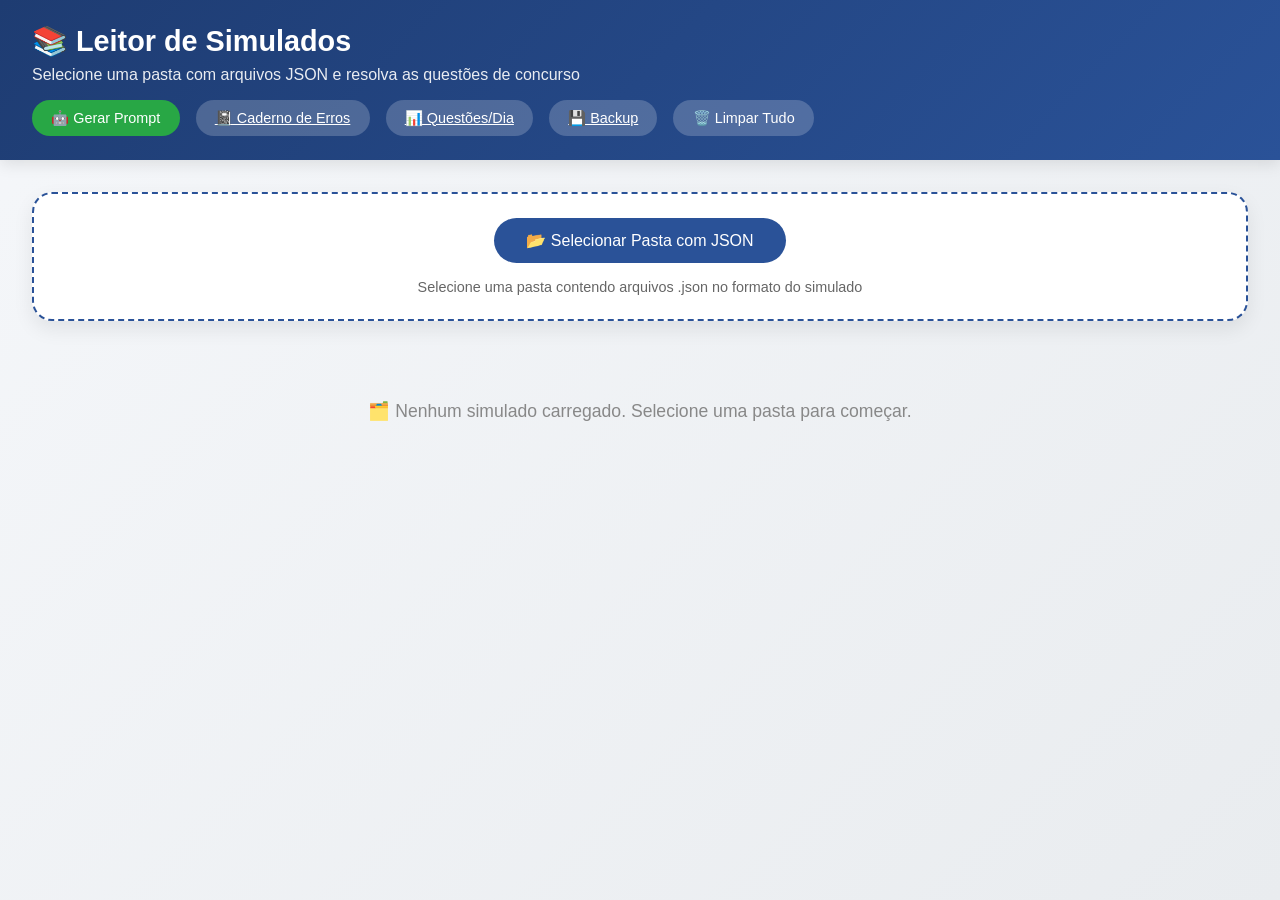
<file: index.html>
<!DOCTYPE html>
<html lang="pt-BR">

<head>
  <meta charset="UTF-8">
  <meta name="viewport" content="width=device-width, initial-scale=1.0">
  <title>Leitor de Simulados - Questões de Concurso</title>
  <link rel="stylesheet" href="css/style.css">
</head>

<body>
  <div class="header">
    <div class="header-content">
      <div>
        <h1>📚 Leitor de Simulados</h1>
        <p>Selecione uma pasta com arquivos JSON e resolva as questões de concurso</p>
      </div>
      <div class="header-actions">
        <button class="btn btn-primary" id="generatePromptBtn">
          🤖 Gerar Prompt
        </button>
        <a href="caderno-de-erros.html" class="btn btn-secondary" id="cadernoErrosBtn" title="Caderno de Erros">
          📓 Caderno de Erros
        </a>
        <a href="questoes-por-dia.html" class="btn btn-secondary" id="questoesPorDiaBtn"
          title="Questões Respondidas por Dia">
          📊 Questões/Dia
        </a>
        <a href="backup.html" class="btn btn-secondary" id="backupBtn" title="Backup e Restauração">
          💾 Backup
        </a>
        <button class="btn btn-secondary" id="clearAllBtn" title="Limpar todos os simulados">
          🗑️ Limpar Tudo
        </button>
      </div>
    </div>
  </div>

  <div class="upload-area">
    <label class="upload-label" for="input">
      📂 Selecionar Pasta com JSON
    </label>
    <input type="file" id="input" webkitdirectory multiple>
    <div class="upload-info">Selecione uma pasta contendo arquivos .json no formato do simulado</div>
  </div>

  <div class="stats-bar" id="statsBar" style="display: none;">
    <div class="stat-item">
      <span class="stat-label">📊 Simulados:</span>
      <span class="stat-value" id="statTotal">0</span>
    </div>
    <div class="stat-item">
      <span class="stat-label">💾 Armazenamento:</span>
      <span class="stat-value" id="statStorage">0 KB</span>
    </div>
    <div class="stat-item">
      <span class="stat-label">🔄 Última sincronização:</span>
      <span class="stat-value" id="statLastSync">-</span>
    </div>
  </div>

  <div id="container" class="cards-container">
    <div class="empty-state">
      🗂️ Nenhum simulado carregado. Selecione uma pasta para começar.
    </div>
  </div>

  <script src="js/database.js"></script>
  <script src="js/app.js"></script>
  <script src="js/main.js"></script>
</body>

</html>
</file>
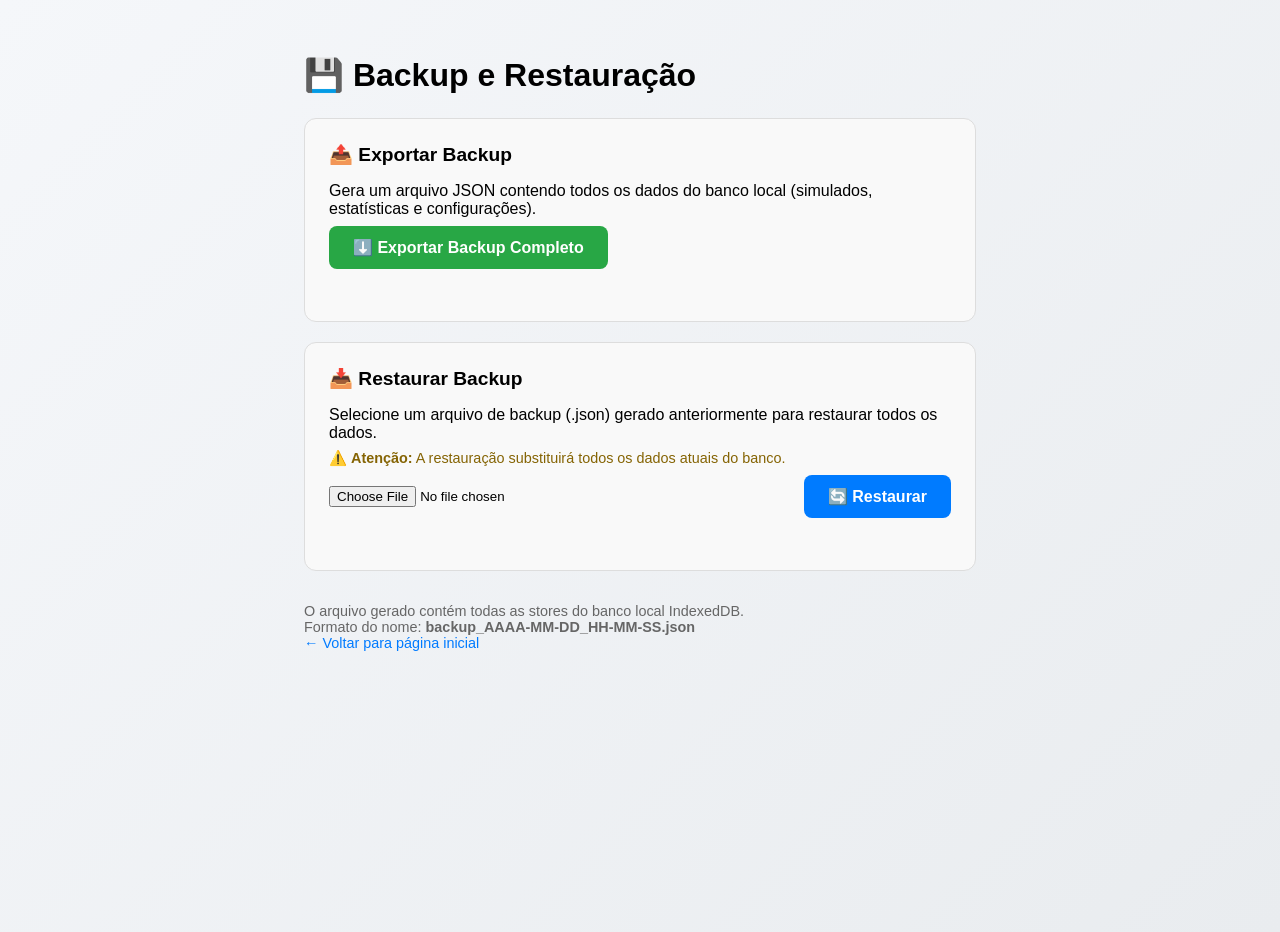
<file: backup.html>
<!DOCTYPE html>
<html lang="pt-BR">

<head>
  <meta charset="utf-8">
  <meta name="viewport" content="width=device-width, initial-scale=1">
  <title>Backup / Restauração</title>
  <link rel="stylesheet" href="css/style.css">
  <style>
    .backup-page {
      max-width: 720px;
      margin: 32px auto;
      padding: 24px;
    }

    .backup-page h1 {
      margin-bottom: 24px;
    }

    .backup-card {
      background: var(--card-bg, #f9f9f9);
      border: 1px solid var(--border-color, #ddd);
      border-radius: 12px;
      padding: 24px;
      margin-bottom: 20px;
    }

    .backup-card h2 {
      margin-top: 0;
      margin-bottom: 16px;
      font-size: 1.2em;
    }

    .backup-card p {
      margin: 8px 0;
    }

    .btn-backup {
      display: inline-block;
      padding: 12px 24px;
      font-size: 1em;
      font-weight: 600;
      border: none;
      border-radius: 8px;
      cursor: pointer;
      transition: background 0.2s;
    }

    .btn-export {
      background: #28a745;
      color: #fff;
    }

    .btn-export:hover {
      background: #218838;
    }

    .btn-import {
      background: #007bff;
      color: #fff;
    }

    .btn-import:hover {
      background: #0069d9;
    }

    .info-msg {
      margin-top: 12px;
      padding: 8px 12px;
      border-radius: 6px;
      font-size: 0.95em;
    }

    .info-msg.success {
      background: #d4edda;
      color: #155724;
    }

    .info-msg.error {
      background: #f8d7da;
      color: #721c24;
    }

    .info-msg.pending {
      background: #fff3cd;
      color: #856404;
    }

    .file-input-wrapper {
      display: flex;
      align-items: center;
      gap: 12px;
      flex-wrap: wrap;
    }

    .file-input-wrapper input[type="file"] {
      flex: 1;
      min-width: 200px;
    }

    .backup-footer {
      margin-top: 32px;
      font-size: 0.9em;
      color: #666;
    }

    .backup-footer a {
      color: #007bff;
      text-decoration: none;
    }

    .backup-footer a:hover {
      text-decoration: underline;
    }

    #restoreConfirm {
      display: none;
      margin-top: 12px;
      background: #fff3cd;
      border: 1px solid #ffeeba;
      border-radius: 8px;
      padding: 16px;
    }

    #restoreConfirm p {
      margin: 0 0 12px 0;
      font-weight: 500;
    }

    #restoreConfirm .btn-group {
      display: flex;
      gap: 8px;
    }

    #restoreConfirm .btn-confirm {
      background: #dc3545;
      color: #fff;
      border: none;
      padding: 8px 20px;
      border-radius: 6px;
      cursor: pointer;
      font-weight: 600;
    }

    #restoreConfirm .btn-cancel {
      background: #6c757d;
      color: #fff;
      border: none;
      padding: 8px 20px;
      border-radius: 6px;
      cursor: pointer;
      font-weight: 600;
    }
  </style>
</head>

<body>
  <div class="backup-page">
    <h1>💾 Backup e Restauração</h1>

    <div class="backup-card">
      <h2>📤 Exportar Backup</h2>
      <p>Gera um arquivo JSON contendo todos os dados do banco local (simulados, estatísticas e configurações).</p>
      <button class="btn-backup btn-export" id="exportBtn">⬇️ Exportar Backup Completo</button>
      <div id="exportInfo" class="info-msg"></div>
    </div>

    <div class="backup-card">
      <h2>📥 Restaurar Backup</h2>
      <p>Selecione um arquivo de backup (.json) gerado anteriormente para restaurar todos os dados.</p>
      <p style="color:#856404;font-size:0.9em;">
        ⚠️ <strong>Atenção:</strong> A restauração substituirá todos os dados atuais do banco.
      </p>
      <div class="file-input-wrapper">
        <input type="file" id="importFile" accept=".json,application/json">
        <button class="btn-backup btn-import" id="restoreBtn" disabled>🔄 Restaurar</button>
      </div>

      <div id="restoreConfirm">
        <p>⚠️ Tem certeza que deseja restaurar este backup? Todos os dados atuais serão <strong>substituídos</strong>.
        </p>
        <div class="btn-group">
          <button class="btn-confirm" id="confirmRestoreBtn">Sim, restaurar</button>
          <button class="btn-cancel" id="cancelRestoreBtn">Cancelar</button>
        </div>
      </div>

      <div id="importInfo" class="info-msg"></div>
    </div>

    <div class="backup-footer">
      <p>O arquivo gerado contém todas as stores do banco local IndexedDB.</p>
      <p>Formato do nome: <strong>backup_AAAA-MM-DD_HH-MM-SS.json</strong></p>
      <p><a href="index.html">← Voltar para página inicial</a></p>
    </div>
  </div>

  <script src="js/database.js"></script>
  <script src="js/backup.js"></script>
</body>

</html>
</file>
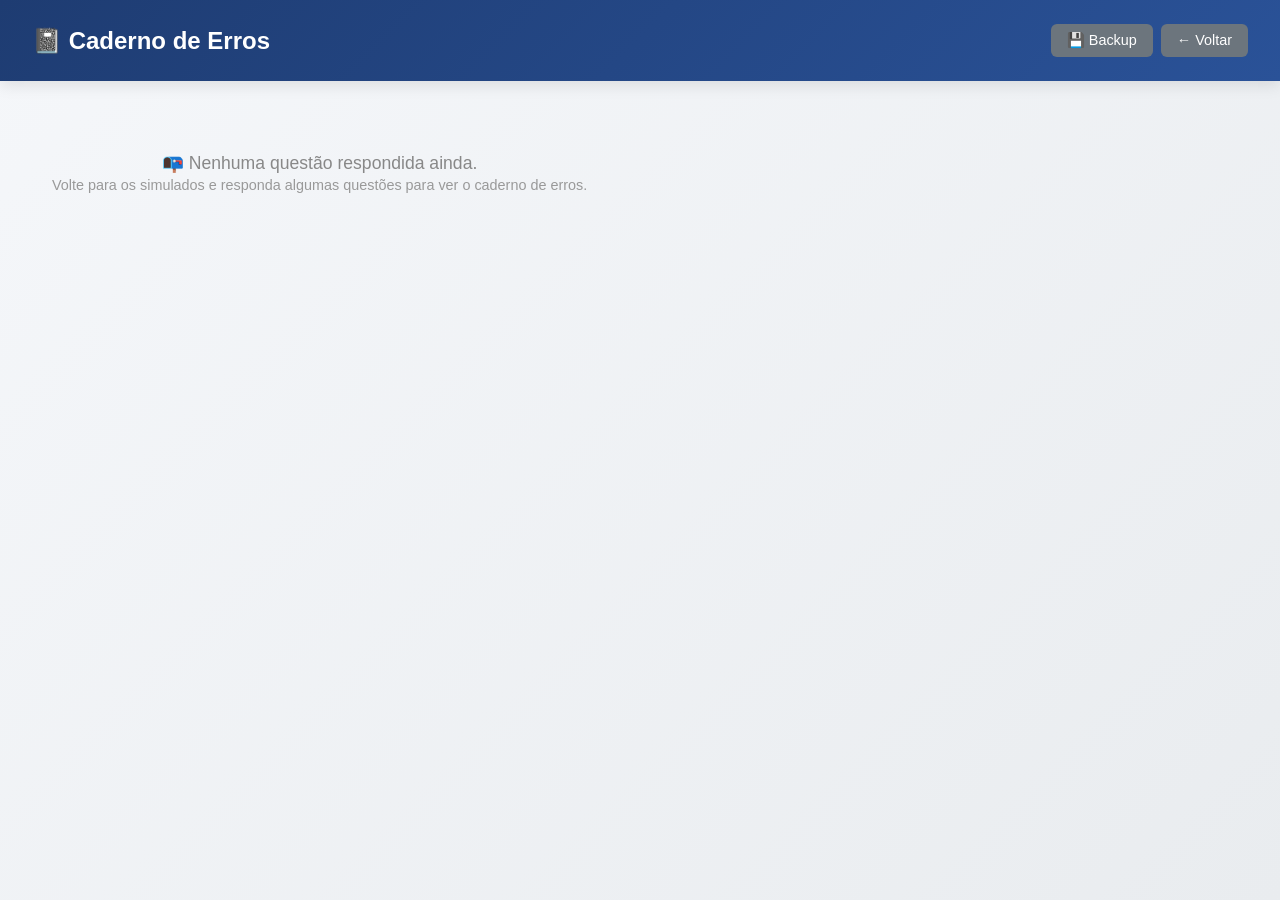
<file: caderno-de-erros.html>
<!DOCTYPE html>
<html lang="pt-BR">

<head>
    <meta charset="UTF-8">
    <meta name="viewport" content="width=device-width, initial-scale=1.0">
    <title>📓 Caderno de Erros</title>
    <link rel="stylesheet" href="css/style.css">
    <style>
        /* Caderno de Erros specific styles */
        .ce-header {
            display: flex;
            align-items: center;
            justify-content: space-between;
            flex-wrap: wrap;
            gap: 10px;
        }

        .ce-header h1 {
            margin: 0;
            font-size: 1.5rem;
        }

        .back-link {
            display: inline-block;
            padding: 8px 16px;
            background: #6c757d;
            color: white;
            text-decoration: none;
            border-radius: 6px;
            font-size: 0.9rem;
            transition: background 0.2s;
        }

        .back-link:hover {
            background: #5a6268;
        }

        .ce-simulados-list {
            display: flex;
            flex-direction: column;
            gap: 12px;
            margin-top: 20px;
        }

        .ce-simulado-card {
            background: white;
            border-radius: 8px;
            padding: 16px 20px;
            box-shadow: 0 1px 3px rgba(0, 0, 0, 0.12);
            cursor: pointer;
            transition: transform 0.15s, box-shadow 0.15s;
            border-left: 4px solid #0d6efd;
        }

        .ce-simulado-card:hover {
            transform: translateY(-2px);
            box-shadow: 0 4px 12px rgba(0, 0, 0, 0.15);
        }

        .ce-simulado-card h3 {
            margin: 0 0 6px 0;
            font-size: 1.1rem;
            color: #1a1a2e;
        }

        .ce-simulado-card .ce-simulado-meta {
            display: flex;
            gap: 16px;
            flex-wrap: wrap;
            font-size: 0.85rem;
            color: #666;
        }

        .ce-simulado-card .ce-simulado-meta span {
            display: flex;
            align-items: center;
            gap: 4px;
        }

        /* Questões list inside a simulado */
        .ce-questoes-container {
            display: none;
            margin-top: 16px;
            border-top: 1px solid #e0e0e0;
            padding-top: 12px;
        }

        .ce-questoes-container.open {
            display: block;
        }

        .ce-questao-item {
            display: flex;
            align-items: center;
            padding: 12px 14px;
            margin-bottom: 8px;
            border-radius: 6px;
            cursor: pointer;
            transition: background 0.15s;
            gap: 12px;
            border: 1px solid #e0e0e0;
        }

        .ce-questao-item:hover {
            background: #f0f4ff;
        }

        .ce-questao-item .ce-questao-num {
            font-weight: 700;
            color: #0d6efd;
            min-width: 36px;
            font-size: 0.95rem;
        }

        .ce-questao-item .ce-questao-texto {
            flex: 1;
            font-size: 0.9rem;
            color: #333;
            overflow: hidden;
            text-overflow: ellipsis;
            white-space: nowrap;
            max-width: 500px;
        }

        .ce-questao-item .ce-questao-stats {
            display: flex;
            gap: 10px;
            font-size: 0.8rem;
            white-space: nowrap;
        }

        .ce-questao-item .ce-questao-stats .stat-badge {
            padding: 3px 8px;
            border-radius: 10px;
            font-weight: 600;
        }

        .ce-questao-item .ce-questao-stats .stat-badge.respondida {
            background: #e3f2fd;
            color: #1565c0;
        }

        .ce-questao-item .ce-questao-stats .stat-badge.acertos {
            background: #e8f5e9;
            color: #2e7d32;
        }

        .ce-questao-item .ce-questao-stats .stat-badge.erros {
            background: #fbe9e7;
            color: #c62828;
        }

        /* Color coding for acertos <= erros (red) or acertos > erros (green) */
        .ce-questao-item.bg-red {
            background: #ffeaea;
            border-color: #f5c6cb;
        }

        .ce-questao-item.bg-red:hover {
            background: #ffd5d5;
        }

        .ce-questao-item.bg-green {
            background: #eaffea;
            border-color: #c3e6cb;
        }

        .ce-questao-item.bg-green:hover {
            background: #d5ffd5;
        }

        .ce-empty {
            text-align: center;
            color: #888;
            padding: 40px 20px;
            font-size: 1.1rem;
        }

        /* Loading */
        .ce-loading {
            text-align: center;
            padding: 40px;
            color: #666;
            font-size: 1.1rem;
        }

        /* Scroll to top button */
        .scroll-top-btn {
            position: fixed;
            bottom: 24px;
            right: 24px;
            background: #0d6efd;
            color: white;
            border: none;
            border-radius: 50%;
            width: 48px;
            height: 48px;
            font-size: 1.3rem;
            cursor: pointer;
            box-shadow: 0 2px 8px rgba(0, 0, 0, 0.2);
            display: none;
            align-items: center;
            justify-content: center;
            z-index: 100;
        }

        .scroll-top-btn:hover {
            background: #0b5ed7;
        }

        .scroll-top-btn.show {
            display: flex;
        }
    </style>
</head>

<body>
    <div class="header">
        <div class="header-content ce-header">
            <h1>📓 Caderno de Erros</h1>
            <div style="display:flex;gap:8px">
                <a href="backup.html" class="back-link">💾 Backup</a>
                <a href="index.html" class="back-link">← Voltar</a>
            </div>
        </div>
    </div>

    <div id="ceContent" class="cards-container">
        <div class="ce-loading">Carregando caderno de erros...</div>
    </div>

    <button class="scroll-top-btn" id="scrollTopBtn" title="Voltar ao topo">↑</button>

    <script src="js/database.js"></script>
    <script src="js/caderno-erros.js"></script>
</body>

</html>
</file>
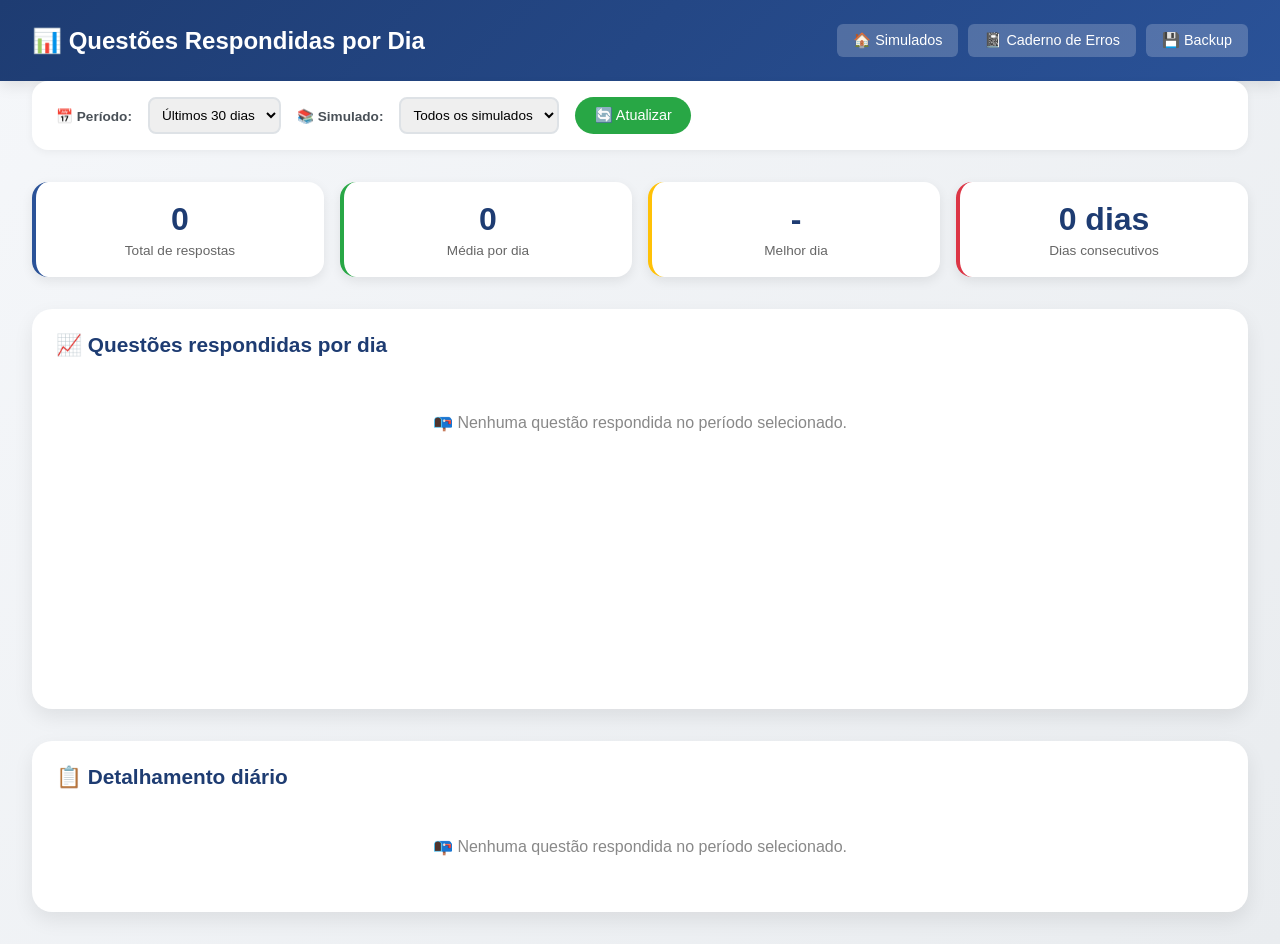
<file: questoes-por-dia.html>
<!DOCTYPE html>
<html lang="pt-BR">

<head>
    <meta charset="UTF-8">
    <meta name="viewport" content="width=device-width, initial-scale=1.0">
    <title>📊 Questões Respondidas por Dia</title>
    <link rel="stylesheet" href="css/style.css">
    <style>
        /* Specific styles for the questions-per-day page */
        .qpd-header {
            display: flex;
            align-items: center;
            justify-content: space-between;
            flex-wrap: wrap;
            gap: 10px;
        }

        .qpd-header h1 {
            margin: 0;
            font-size: 1.5rem;
        }

        .qpd-nav {
            display: flex;
            gap: 10px;
        }

        .qpd-nav a {
            display: inline-block;
            padding: 8px 16px;
            background: rgba(255, 255, 255, 0.2);
            color: white;
            text-decoration: none;
            border-radius: 6px;
            font-size: 0.9rem;
            transition: background 0.2s;
        }

        .qpd-nav a:hover {
            background: rgba(255, 255, 255, 0.3);
        }

        /* Chart container */
        .qpd-chart-container {
            background: white;
            border-radius: 20px;
            padding: 1.5rem;
            margin: 2rem;
            box-shadow: 0 8px 20px rgba(0, 0, 0, 0.08);
            min-height: 400px;
            position: relative;
        }

        .qpd-chart-container h2 {
            color: #1e3c72;
            margin-bottom: 1.5rem;
            font-size: 1.3rem;
        }

        /* Chart area */
        .qpd-chart {
            display: flex;
            align-items: flex-end;
            gap: 4px;
            min-height: 300px;
            padding-top: 20px;
            padding-bottom: 40px;
            overflow-x: auto;
            position: relative;
            border-bottom: 2px solid #e9ecef;
        }

        /* Individual bar */
        .qpd-bar-wrapper {
            display: flex;
            flex-direction: column;
            align-items: center;
            flex: 1;
            min-width: 30px;
            position: relative;
        }

        .qpd-bar {
            width: 100%;
            max-width: 50px;
            border-radius: 6px 6px 0 0;
            transition: all 0.3s ease;
            cursor: pointer;
            position: relative;
            min-height: 2px;
            background: linear-gradient(180deg, #2a5298 0%, #1e3c72 100%);
        }

        .qpd-bar:hover {
            opacity: 0.8;
            transform: scaleY(1.02);
            transform-origin: bottom;
        }

        .qpd-bar-label {
            font-size: 0.65rem;
            color: #666;
            margin-top: 6px;
            text-align: center;
            white-space: nowrap;
            transform: rotate(-45deg);
            transform-origin: top left;
            position: absolute;
            top: 100%;
            left: 50%;
        }

        .qpd-bar-value {
            font-size: 0.75rem;
            font-weight: 700;
            color: #1e3c72;
            margin-bottom: 4px;
            text-align: center;
        }

        /* Tooltip on hover */
        .qpd-bar-tooltip {
            display: none;
            position: absolute;
            bottom: 100%;
            left: 50%;
            transform: translateX(-50%);
            background: #1e3c72;
            color: white;
            padding: 6px 12px;
            border-radius: 8px;
            font-size: 0.8rem;
            font-weight: 600;
            white-space: nowrap;
            z-index: 10;
            box-shadow: 0 4px 8px rgba(0, 0, 0, 0.2);
            pointer-events: none;
        }

        .qpd-bar-wrapper:hover .qpd-bar-tooltip {
            display: block;
        }

        /* Stats summary cards */
        .qpd-stats-grid {
            display: grid;
            grid-template-columns: repeat(auto-fit, minmax(180px, 1fr));
            gap: 1rem;
            margin: 2rem;
        }

        .qpd-stat-card {
            background: white;
            border-radius: 16px;
            padding: 1.2rem;
            text-align: center;
            box-shadow: 0 4px 12px rgba(0, 0, 0, 0.08);
            border-left: 4px solid #2a5298;
        }

        .qpd-stat-card .qpd-stat-value {
            font-size: 2rem;
            font-weight: 700;
            color: #1e3c72;
        }

        .qpd-stat-card .qpd-stat-label {
            font-size: 0.85rem;
            color: #666;
            margin-top: 0.3rem;
        }

        .qpd-stat-card.qpd-stat-total {
            border-left-color: #2a5298;
        }

        .qpd-stat-card.qpd-stat-avg {
            border-left-color: #28a745;
        }

        .qpd-stat-card.qpd-stat-best {
            border-left-color: #ffc107;
        }

        .qpd-stat-card.qpd-stat-streak {
            border-left-color: #dc3545;
        }

        /* Summary table */
        .qpd-table-container {
            background: white;
            border-radius: 20px;
            padding: 1.5rem;
            margin: 2rem;
            box-shadow: 0 8px 20px rgba(0, 0, 0, 0.08);
        }

        .qpd-table-container h2 {
            color: #1e3c72;
            margin-bottom: 1rem;
            font-size: 1.3rem;
        }

        .qpd-table {
            width: 100%;
            border-collapse: collapse;
        }

        .qpd-table th {
            background: #f1f3f5;
            padding: 0.75rem 1rem;
            text-align: left;
            font-size: 0.85rem;
            font-weight: 600;
            color: #495057;
            border-bottom: 2px solid #dee2e6;
        }

        .qpd-table td {
            padding: 0.65rem 1rem;
            border-bottom: 1px solid #e9ecef;
            font-size: 0.9rem;
            color: #212529;
        }

        .qpd-table tr:hover td {
            background: #f8f9ff;
        }

        .qpd-table .qpd-total-questions {
            font-weight: 700;
        }

        /* Filters */
        .qpd-filters {
            display: flex;
            gap: 1rem;
            flex-wrap: wrap;
            align-items: center;
            background: white;
            margin: 0 2rem;
            padding: 1rem 1.5rem;
            border-radius: 16px;
            box-shadow: 0 2px 8px rgba(0, 0, 0, 0.05);
        }

        .qpd-filters label {
            font-size: 0.85rem;
            color: #495057;
            font-weight: 600;
        }

        .qpd-filters select,
        .qpd-filters input {
            padding: 0.5rem;
            border: 2px solid #dee2e6;
            border-radius: 8px;
            font-size: 0.85rem;
        }

        .qpd-filters select:focus,
        .qpd-filters input:focus {
            outline: none;
            border-color: #2a5298;
        }

        .qpd-loading {
            text-align: center;
            padding: 3rem;
            color: #888;
            font-size: 1.1rem;
        }

        .qpd-empty {
            text-align: center;
            padding: 3rem;
            color: #888;
            font-size: 1.1rem;
        }

        @media (max-width: 640px) {

            .qpd-chart-container,
            .qpd-table-container,
            .qpd-filters,
            .qpd-stats-grid {
                margin-left: 1rem;
                margin-right: 1rem;
            }

            .qpd-bar-label {
                font-size: 0.55rem;
            }

            .qpd-bar-wrapper {
                min-width: 20px;
            }

            .qpd-table {
                font-size: 0.8rem;
            }

            .qpd-table th,
            .qpd-table td {
                padding: 0.5rem;
            }
        }

        .qpd-no-data {
            text-align: center;
            padding: 2rem;
            color: #888;
        }
    </style>
</head>

<body>
    <div class="header">
        <div class="header-content qpd-header">
            <h1>📊 Questões Respondidas por Dia</h1>
            <div class="qpd-nav">
                <a href="index.html">🏠 Simulados</a>
                <a href="caderno-de-erros.html">📓 Caderno de Erros</a>
                <a href="backup.html">💾 Backup</a>
            </div>
        </div>
    </div>

    <!-- Filters -->
    <div class="qpd-filters" id="qpdFilters">
        <label for="qpdPeriodFilter">📅 Período:</label>
        <select id="qpdPeriodFilter">
            <option value="7">Últimos 7 dias</option>
            <option value="14">Últimos 14 dias</option>
            <option value="30" selected>Últimos 30 dias</option>
            <option value="60">Últimos 60 dias</option>
            <option value="90">Últimos 90 dias</option>
            <option value="all">Todo período</option>
        </select>

        <label for="qpdSimuladoFilter">📚 Simulado:</label>
        <select id="qpdSimuladoFilter">
            <option value="all">Todos os simulados</option>
        </select>

        <button class="btn btn-primary" id="qpdRefreshBtn">🔄 Atualizar</button>
    </div>

    <!-- Stats Summary Cards -->
    <div class="qpd-stats-grid" id="qpdStatsGrid">
        <div class="qpd-stat-card qpd-stat-total">
            <div class="qpd-stat-value" id="qpdTotalAnswered">-</div>
            <div class="qpd-stat-label">Total de respostas</div>
        </div>
        <div class="qpd-stat-card qpd-stat-avg">
            <div class="qpd-stat-value" id="qpdAvgPerDay">-</div>
            <div class="qpd-stat-label">Média por dia</div>
        </div>
        <div class="qpd-stat-card qpd-stat-best">
            <div class="qpd-stat-value" id="qpdBestDay">-</div>
            <div class="qpd-stat-label">Melhor dia</div>
        </div>
        <div class="qpd-stat-card qpd-stat-streak">
            <div class="qpd-stat-value" id="qpdStreak">-</div>
            <div class="qpd-stat-label">Dias consecutivos</div>
        </div>
    </div>

    <!-- Chart -->
    <div class="qpd-chart-container">
        <h2>📈 Questões respondidas por dia</h2>
        <div class="qpd-loading" id="qpdLoading">⏳ Carregando dados...</div>
        <div class="qpd-chart" id="qpdChart" style="display: none;"></div>
        <div class="qpd-no-data" id="qpdNoData" style="display: none;">
            📭 Nenhuma questão respondida no período selecionado.
        </div>
    </div>

    <!-- Detailed table -->
    <div class="qpd-table-container">
        <h2>📋 Detalhamento diário</h2>
        <div class="qpd-loading" id="qpdTableLoading">⏳ Carregando dados...</div>
        <div id="qpdTableWrapper" style="display: none;">
            <table class="qpd-table">
                <thead>
                    <tr>
                        <th>Data</th>
                        <th>Dia da semana</th>
                        <th>Questões respondidas</th>
                        <th>Acertos</th>
                        <th>Erros</th>
                        <th>% Acertos</th>
                    </tr>
                </thead>
                <tbody id="qpdTableBody"></tbody>
            </table>
        </div>
        <div class="qpd-no-data" id="qpdTableNoData" style="display: none;">
            📭 Nenhuma questão respondida no período selecionado.
        </div>
    </div>

    <script src="js/database.js"></script>
    <script src="js/questoes-por-dia.js"></script>
</body>

</html>
</file>
<file: css/style.css>
* {
  margin: 0;
  padding: 0;
  box-sizing: border-box;
}

body {
  font-family: 'Segoe UI', Tahoma, Geneva, Verdana, sans-serif;
  background: linear-gradient(135deg, #f5f7fa 0%, #e9ecef 100%);
  min-height: 100vh;
}

/* Header */
.header {
  background: linear-gradient(135deg, #1e3c72 0%, #2a5298 100%);
  color: white;
  padding: 1.5rem 2rem;
  box-shadow: 0 4px 15px rgba(0, 0, 0, 0.1);
}

.header-content {
  display: flex;
  justify-content: space-between;
  align-items: center;
  flex-wrap: wrap;
  gap: 1rem;
}

.header h1 {
  font-size: 1.8rem;
  font-weight: 600;
}

.header p {
  opacity: 0.9;
  margin-top: 0.5rem;
}

.header-actions {
  display: flex;
  gap: 1rem;
}

/* Botões */
.btn {
  padding: 0.6rem 1.2rem;
  border-radius: 50px;
  cursor: pointer;
  font-weight: 500;
  transition: all 0.2s;
  border: none;
  font-size: 0.9rem;
}

.btn-primary {
  background: #28a745;
  color: white;
}

.btn-primary:hover {
  background: #218838;
  transform: scale(1.02);
}

.btn-secondary {
  background: rgba(255, 255, 255, 0.2);
  color: white;
}

.btn-secondary:hover {
  background: rgba(255, 255, 255, 0.3);
  transform: scale(1.02);
}

.btn-danger {
  background: #dc3545;
  color: white;
}

.btn-danger:hover {
  background: #c82333;
}

/* Upload Area */
.upload-area {
  background: white;
  margin: 2rem;
  padding: 1.5rem;
  border-radius: 20px;
  box-shadow: 0 8px 20px rgba(0, 0, 0, 0.08);
  text-align: center;
  border: 2px dashed #2a5298;
  transition: all 0.3s ease;
}

.upload-area:hover {
  border-color: #1e3c72;
  background: #f8f9ff;
}

.upload-label {
  display: inline-flex;
  align-items: center;
  gap: 0.8rem;
  background: #2a5298;
  color: white;
  padding: 0.8rem 2rem;
  border-radius: 50px;
  cursor: pointer;
  font-weight: 500;
  transition: all 0.3s;
  font-size: 1rem;
}

.upload-label:hover {
  background: #1e3c72;
  transform: scale(1.02);
}

#input {
  display: none;
}

.upload-info {
  margin-top: 1rem;
  color: #666;
  font-size: 0.9rem;
}

/* Stats Bar */
.stats-bar {
  background: white;
  margin: 0 2rem 1rem 2rem;
  padding: 1rem 1.5rem;
  border-radius: 16px;
  display: flex;
  justify-content: space-between;
  align-items: center;
  flex-wrap: wrap;
  gap: 1rem;
  box-shadow: 0 2px 8px rgba(0, 0, 0, 0.05);
}

.stat-item {
  display: flex;
  align-items: baseline;
  gap: 0.5rem;
}

.stat-label {
  font-size: 0.85rem;
  color: #666;
}

.stat-value {
  font-weight: 600;
  color: #1e3c72;
  font-size: 1rem;
}

/* Cards */
.cards-container {
  margin: 2rem;
  display: flex;
  flex-wrap: wrap;
  gap: 1.5rem;
  justify-content: space-between;
}

.card {
  background: white;
  border-radius: 20px;
  padding: 1.5rem;
  width: 280px;
  cursor: pointer;
  box-shadow: 0 4px 12px rgba(0, 0, 0, 0.1);
  transition: all 0.3s ease;
  border-left: 5px solid #2a5298;
  position: relative;
  overflow: hidden;
}

.card:hover {
  transform: translateY(-5px);
  box-shadow: 0 12px 24px rgba(0, 0, 0, 0.15);
}

.card h3 {
  color: #1e3c72;
  font-size: 1.2rem;
  margin-bottom: 0.8rem;
  word-break: break-word;
}

.card .assunto {
  background: #e9ecef;
  padding: 0.3rem 0.8rem;
  border-radius: 20px;
  font-size: 0.8rem;
  color: #2a5298;
  display: inline-block;
  margin-bottom: 0.8rem;
  font-weight: 500;
}

.card .info {
  font-size: 0.85rem;
  color: #666;
  margin-top: 0.5rem;
  display: flex;
  gap: 1rem;
  flex-wrap: wrap;
}

.card .info span {
  background: #f1f3f5;
  padding: 0.2rem 0.6rem;
  border-radius: 12px;
}

.card .badge {
  position: absolute;
  top: 0;
  right: 0;
  background: #2a5298;
  color: white;
  padding: 0.3rem 0.8rem;
  font-size: 0.7rem;
  border-radius: 0 0 0 12px;
}

.card .delete-card {
  position: absolute;
  bottom: 10px;
  right: 10px;
  background: #dc3545;
  color: white;
  border: none;
  border-radius: 20px;
  padding: 4px 10px;
  font-size: 0.7rem;
  cursor: pointer;
  opacity: 0;
  transition: opacity 0.2s;
}

.card:hover .delete-card {
  opacity: 1;
}

.card .data-criacao {
  font-size: 0.7rem;
  color: #888;
  margin-top: 0.5rem;
  border-top: 1px solid #eee;
  padding-top: 0.5rem;
}

.empty-state {
  text-align: center;
  padding: 3rem;
  color: #888;
  font-size: 1.1rem;
  width: 100%;
}

/* Modal do Prompt */
.prompt-modal-overlay {
  position: fixed;
  top: 0;
  left: 0;
  width: 100%;
  height: 100%;
  background: rgba(0, 0, 0, 0.8);
  z-index: 2000;
  display: flex;
  justify-content: center;
  align-items: center;
  backdrop-filter: blur(4px);
}

.prompt-modal {
  background: white;
  width: 90%;
  max-width: 800px;
  max-height: 90vh;
  border-radius: 24px;
  overflow-y: auto;
  box-shadow: 0 25px 50px rgba(0, 0, 0, 0.3);
  animation: modalIn 0.3s ease;
}

.prompt-modal-header {
  background: linear-gradient(135deg, #28a745 0%, #20c997 100%);
  color: white;
  padding: 1.2rem 1.5rem;
  position: sticky;
  top: 0;
  z-index: 10;
  display: flex;
  justify-content: space-between;
  align-items: center;
}

.prompt-modal-header h2 {
  font-size: 1.3rem;
  font-weight: 600;
}

.close-prompt-modal {
  background: rgba(255, 255, 255, 0.2);
  border: none;
  color: white;
  font-size: 1.5rem;
  cursor: pointer;
  width: 36px;
  height: 36px;
  border-radius: 50%;
  transition: all 0.2s;
}

.close-prompt-modal:hover {
  background: rgba(255, 255, 255, 0.3);
  transform: rotate(90deg);
}

.prompt-modal-body {
  padding: 1.5rem;
}

/* Formulário */
.form-group {
  margin-bottom: 1.5rem;
}

.form-group label {
  display: block;
  margin-bottom: 0.5rem;
  font-weight: 600;
  color: #1e3c72;
}

.form-group input,
.form-group select,
.form-group textarea {
  width: 100%;
  padding: 0.75rem;
  border: 2px solid #e9ecef;
  border-radius: 12px;
  font-size: 1rem;
  transition: all 0.2s;
}

.form-group input:focus,
.form-group select:focus,
.form-group textarea:focus {
  outline: none;
  border-color: #2a5298;
}

.form-group input:disabled,
.form-group select:disabled {
  background: #e9ecef;
  cursor: not-allowed;
}

.form-group textarea {
  resize: vertical;
  min-height: 80px;
}

.form-row {
  display: grid;
  grid-template-columns: 1fr 1fr;
  gap: 1rem;
}

.copy-btn {
  background: #2a5298;
  color: white;
  border: none;
  padding: 0.8rem 1.5rem;
  border-radius: 50px;
  cursor: pointer;
  font-weight: 600;
  font-size: 1rem;
  width: 100%;
  transition: all 0.3s;
  display: flex;
  align-items: center;
  justify-content: center;
  gap: 0.5rem;
}

.copy-btn:hover {
  background: #1e3c72;
  transform: scale(1.02);
}

.copy-success {
  background: #28a745;
  color: white;
  padding: 0.5rem;
  border-radius: 8px;
  text-align: center;
  margin-top: 1rem;
  animation: fadeOut 2s ease forwards;
}

@keyframes fadeOut {
  0% {
    opacity: 1;
  }

  70% {
    opacity: 1;
  }

  100% {
    opacity: 0;
    display: none;
  }
}

/* Modal da Questão */
.modal-overlay {
  position: fixed;
  top: 0;
  left: 0;
  width: 100%;
  height: 100%;
  background: rgba(0, 0, 0, 0.8);
  z-index: 1000;
  display: flex;
  justify-content: center;
  align-items: center;
  backdrop-filter: blur(4px);
}

.modal {
  background: white;
  width: 90%;
  /* max-width: 900px; */
  max-height: 90vh;
  border-radius: 24px;
  overflow-y: auto;
  box-shadow: 0 25px 50px rgba(0, 0, 0, 0.3);
  animation: modalIn 0.3s ease;
}

@keyframes modalIn {
  from {
    opacity: 0;
    transform: scale(0.95);
  }

  to {
    opacity: 1;
    transform: scale(1);
  }
}

/* primeiro strong dentro do modal */
.question-text strong:first-of-type {
  font-size: 2rem;
}

.modal-header {
  background: linear-gradient(135deg, #1e3c72 0%, #2a5298 100%);
  color: white;
  padding: 1.2rem 1.5rem;
  position: sticky;
  top: 0;
  z-index: 10;
  display: flex;
  justify-content: space-between;
  align-items: center;
}

.modal-header h2 {
  font-size: 1.3rem;
  font-weight: 600;
}

.close-modal {
  background: rgba(255, 255, 255, 0.2);
  border: none;
  color: white;
  font-size: 1.5rem;
  cursor: pointer;
  width: 36px;
  height: 36px;
  border-radius: 50%;
  transition: all 0.2s;
}

.close-modal:hover {
  background: rgba(255, 255, 255, 0.3);
  transform: rotate(90deg);
}

.modal-body {
  padding: 1.5rem;
}

/* Questões */
.question-item {
  background: #f3f3f3;
  border-radius: 16px;
  padding: 1.2rem;
  margin-bottom: 1.5rem;
  border: 1px solid #e9ecef;
}

.question-text {
  font-size: 1.2rem;
  line-height: 1.5;
  color: #212529;
  margin-bottom: 1rem;
  font-weight: 500;
}

.options {
  display: flex;
  gap: 1.5rem;
  margin: 1rem 0;
  flex-wrap: wrap;
}

.options.vertical {
  flex-direction: column;
  align-items: stretch;
  gap: 0.8rem;
}

.options.vertical .option-btn {
  text-align: left;
  border-radius: 12px;
  padding: 0.8rem 1.2rem;
  width: 100%;
}

.option-btn {
  display: inline-flex;
  align-items: center;
  gap: 0.5rem;
  background: white;
  border: 2px solid #dee2e6;
  padding: 0.6rem 1.2rem;
  border-radius: 40px;
  cursor: pointer;
  font-weight: 500;
  transition: all 0.2s;
  font-size: 0.9rem;
}

.scissors-icon {
  opacity: 0;
  cursor: pointer;
  font-size: 0.9rem;
  transition: opacity 0.15s ease, transform 0.15s ease;
  user-select: none;
  padding: 0 4px;
}

.scissors-icon:hover {
  transform: scale(1.2);
}

.option-btn:hover:not(:disabled) .scissors-icon {
  opacity: 0.7;
}

.option-btn:hover:not(:disabled) .scissors-icon:hover {
  opacity: 1;
}

/* Estado de alternativa riscada */
.option-btn.crossed-out .option-text {
  text-decoration: line-through;
  opacity: 0.5;
}

.option-btn.crossed-out {
  border-style: dashed;
  background: #f8f9fa;
}

.option-btn:hover:not(:disabled) {
  background: #2a5298;
  border-color: #2a5298;
  color: white;
}

.option-btn.correct-answer {
  background: #28a745;
  border-color: #28a745;
  color: white;
}

.option-btn.wrong-answer {
  background: #dc3545;
  border-color: #dc3545;
  color: white;
}

.option-btn.correct-option-highlight {
  background: #e2f0d9;
  border-color: #28a745;
  color: #155724;
}

.feedback {
  margin-top: 1rem;
  padding: 1rem;
  border-radius: 12px;
  font-size: 0.9rem;
  line-height: 1.4;
}

.feedback.correct {
  background: #d4edda;
  border-left: 4px solid #28a745;
  color: #155724;
}

.feedback.incorrect {
  background: #f8d7da;
  border-left: 4px solid #dc3545;
  color: #721c24;
}

.explanation {
  margin-top: 1rem;
  padding: 1rem;
  border-radius: 12px;
  background: #fff3cd;
  border-left: 4px solid #ffc107;
  color: #856404;
  display: none;
}

.explanation.show {
  display: block;
}

.explain-btn {
  background: #fff1c7;
  color: #856404;
  border: none;
  padding: 0.5rem 1rem;
  border-radius: 40px;
  cursor: pointer;
  font-size: 0.85rem;
  font-weight: 500;
  margin-top: 0.8rem;
  display: inline-flex;
  align-items: center;
  gap: 0.5rem;
}

.explain-btn:hover {
  background: #f9d771;
}

/* Resultado Final - ATUALIZADO para ficar sempre visível */
/* Resultado Final - Agora embaixo da última questão (sem sticky) */
.result-summary {
  background: white;
  border-radius: 20px;
  padding: 1.5rem;
  margin-top: 1.5rem;
  margin-bottom: 0.5rem;
  text-align: center;
  box-shadow: 0 2px 12px rgba(0, 0, 0, 0.08);
  border: 1px solid #e9ecef;
  background: linear-gradient(135deg, #f8f9fa 0%, #ffffff 100%);
}

.result-stats {
  display: flex;
  justify-content: center;
  gap: 2rem;
  flex-wrap: wrap;
  margin-bottom: 1rem;
}

.stat {
  text-align: center;
  min-width: 80px;
}

.stat .value {
  font-size: 2rem;
  font-weight: bold;
}

.stat .label {
  font-size: 0.75rem;
  color: #666;
  margin-top: 0.25rem;
}

.score {
  font-size: 1.1rem;
  font-weight: bold;
  padding: 0.5rem 1.2rem;
  border-radius: 40px;
  display: inline-block;
  margin-top: 0.5rem;
}

.score.great {
  background: #d4edda;
  color: #155724;
}

.score.good {
  background: #fff3cd;
  color: #856404;
}

.score.bad {
  background: #f8d7da;
  color: #721c24;
}

/* Estilo para o valor do desempenho */
.value.great {
  color: #28a745;
}

.value.good {
  color: #f0ad4e;
}

.value.bad {
  color: #dc3545;
}

.reset-btn {
  background: #6c757d;
  color: white;
  border: none;
  padding: 0.6rem 1.5rem;
  border-radius: 40px;
  cursor: pointer;
  margin-top: 1rem;
  font-size: 0.9rem;
  transition: all 0.2s;
  font-weight: 500;
}

.reset-btn:hover {
  background: #5a6268;
  transform: scale(1.02);
}

/* Removido o position: sticky do result-summary anterior */

.progress-bar {
  height: 4px;
  background: #e9ecef;
  border-radius: 2px;
  margin-bottom: 1rem;
  overflow: hidden;
}

.progress-fill {
  height: 100%;
  background: #2a5298;
  transition: width 0.3s;
}

@media (max-width: 640px) {
  .cards-container {
    margin: 1rem;
  }

  .card {
    width: 100%;
  }

  .modal {
    width: 95%;
  }

  .options {
    gap: 0.8rem;
  }

  .stats-bar {
    margin: 0 1rem 1rem 1rem;
    flex-direction: column;
    align-items: flex-start;
  }

  .form-row {
    grid-template-columns: 1fr;
  }
}

/* Novo estilo para opção selecionada temporariamente */
.option-btn.selected {
  border-color: #2a5298 !important;
  background: #eef2f7 !important;
  color: #2a5298 !important;
  font-weight: 600;
  box-shadow: 0 0 0 3px rgba(42, 82, 152, 0.15);
}

/* Novo estilo para o botão responder */
.submit-answer-btn {
  background: linear-gradient(135deg, #1e3c72 0%, #2a5298 100%);
  color: white;
  border: none;
  padding: 0.6rem 1.5rem;
  border-radius: 8px;
  cursor: pointer;
  font-weight: 600;
  font-size: 0.9rem;
  transition: all 0.2s ease;
  margin-top: 0.8rem;
  box-shadow: 0 4px 6px rgba(0, 0, 0, 0.1);
}

.submit-answer-btn:hover:not(:disabled) {
  transform: translateY(-2px);
  box-shadow: 0 6px 12px rgba(0, 0, 0, 0.15);
}

.submit-answer-btn:disabled {
  background: #cbd5e1;
  color: #94a3b8;
  cursor: not-allowed;
  box-shadow: none;
  transform: none;
}

.question-action {
  display: flex;
  justify-content: flex-end;
  width: 100%;
}

/* Estilos para ações e explicações de todas as alternativas */
.explanation-actions {
  display: flex;
  gap: 1rem;
  margin-top: 1rem;
  flex-wrap: wrap;
}

.explain-all-btn {
  background: #f1f5f9;
  border: 1px solid #cbd5e1;
  color: #475569;
  padding: 0.5rem 1rem;
  border-radius: 8px;
  cursor: pointer;
  font-weight: 500;
  font-size: 0.85rem;
  transition: all 0.2s;
}

.explain-all-btn:hover {
  background: #e2e8f0;
  color: #1e293b;
}

.explanation-all {
  display: none;
  margin-top: 1rem;
  padding: 1.2rem;
  background: #ffffff;
  border: 1px solid #e2e8f0;
  border-radius: 12px;
  font-size: 0.9rem;
  line-height: 1.5;
  box-shadow: 0 4px 6px -1px rgba(0, 0, 0, 0.05);
}

.explanation-all.show {
  display: block;
}

.explain-all-list {
  display: flex;
  flex-direction: column;
  gap: 0.8rem;
  margin-top: 0.8rem;
}

.explain-all-item {
  padding: 0.8rem;
  border-radius: 8px;
  border-left: 4px solid #cbd5e1;
  background: #f8fafc;
}

.explain-all-item.correct {
  border-left-color: #28a745;
  background: #f0fdf4;
}

.explain-all-item.incorrect {
  border-left-color: #dc3545;
  background: #fef2f2;
}

.explain-all-item p.explain-comment {
  margin: 0.4rem 0 0 0;
  color: #475569;
  font-size: 0.85rem;
}

.badge {
  display: inline-block;
  padding: 0.2rem 0.5rem;
  font-size: 0.75rem;
  font-weight: 600;
  border-radius: 4px;
  margin-top: 0.3rem;
}

.badge-correct {
  background: #d1fae5;
  color: #065f46;
}

.badge-incorrect {
  background: #fee2e2;
  color: #991b1b;
}

/* ===================================
   Caderno de Erros - Question Modal
   =================================== */
.ce-modal-overlay {
  position: fixed;
  top: 0;
  left: 0;
  width: 100%;
  height: 100%;
  background: rgba(0, 0, 0, 0.8);
  z-index: 3000;
  display: flex;
  justify-content: center;
  align-items: center;
  backdrop-filter: blur(4px);
}

.ce-question-modal {
  background: white;
  width: 90%;
  max-width: 900px;
  max-height: 90vh;
  border-radius: 24px;
  overflow-y: auto;
  box-shadow: 0 25px 50px rgba(0, 0, 0, 0.3);
  animation: modalIn 0.3s ease;
}

.ce-question-modal-header {
  background: linear-gradient(135deg, #1e3c72 0%, #2a5298 100%);
  color: white;
  padding: 1.2rem 1.5rem;
  position: sticky;
  top: 0;
  z-index: 10;
  display: flex;
  justify-content: space-between;
  align-items: flex-start;
  gap: 1rem;
}

.ce-modal-title h2 {
  font-size: 1.2rem;
  font-weight: 600;
  margin-bottom: 0.3rem;
}

.ce-modal-simulado-name {
  font-size: 0.8rem;
  opacity: 0.8;
  display: block;
}

.ce-modal-close-btn {
  background: rgba(255, 255, 255, 0.2);
  border: none;
  color: white;
  font-size: 1.5rem;
  cursor: pointer;
  width: 36px;
  height: 36px;
  border-radius: 50%;
  transition: all 0.2s;
  flex-shrink: 0;
}

.ce-modal-close-btn:hover {
  background: rgba(255, 255, 255, 0.3);
  transform: rotate(90deg);
}

.ce-question-modal-body {
  padding: 1.5rem;
}

.ce-question-modal-body .question-text {
  font-size: 1.2rem;
  line-height: 1.5;
  color: #212529;
  margin-bottom: 1rem;
  font-weight: 500;
}

.ce-modal-options {
  margin: 1rem 0;
}

.ce-modal-options.options.vertical {
  flex-direction: column;
  align-items: stretch;
  gap: 0.8rem;
}

.ce-modal-options .ce-modal-option {
  display: inline-flex;
  align-items: center;
  gap: 0.5rem;
  background: white;
  border: 2px solid #dee2e6;
  padding: 0.8rem 1.2rem;
  border-radius: 12px;
  cursor: pointer;
  font-weight: 500;
  transition: all 0.2s;
  font-size: 0.9rem;
  text-align: left;
  width: 100%;
}

.ce-modal-options .ce-modal-option:hover:not(:disabled) {
  background: #2a5298;
  border-color: #2a5298;
  color: white;
}

.ce-modal-options .ce-modal-option.selected {
  border-color: #2a5298 !important;
  background: #eef2f7 !important;
  color: #2a5298 !important;
  font-weight: 600;
  box-shadow: 0 0 0 3px rgba(42, 82, 152, 0.15);
}

.ce-modal-options .ce-modal-option.correct-answer {
  background: #28a745;
  border-color: #28a745;
  color: white;
}

.ce-modal-options .ce-modal-option.wrong-answer {
  background: #dc3545;
  border-color: #dc3545;
  color: white;
}

.ce-modal-action {
  display: flex;
  justify-content: flex-end;
  margin-top: 1rem;
}

.ce-modal-responder-btn {
  background: linear-gradient(135deg, #1e3c72 0%, #2a5298 100%);
  color: white;
  border: none;
  padding: 0.7rem 2rem;
  border-radius: 8px;
  cursor: pointer;
  font-weight: 600;
  font-size: 1rem;
  transition: all 0.2s ease;
  box-shadow: 0 4px 6px rgba(0, 0, 0, 0.1);
}

.ce-modal-responder-btn:hover:not(:disabled) {
  transform: translateY(-2px);
  box-shadow: 0 6px 12px rgba(0, 0, 0, 0.15);
}

.ce-modal-responder-btn:disabled {
  background: #cbd5e1;
  color: #94a3b8;
  cursor: not-allowed;
  box-shadow: none;
  transform: none;
}

.ce-modal-feedback {
  margin-top: 1rem;
}

.ce-modal-feedback .feedback {
  margin-top: 0;
}

.ce-modal-refresh-btn {
  display: block;
  margin-top: 1rem;
  background: #28a745;
  color: white;
  border: none;
  padding: 0.7rem 1.5rem;
  border-radius: 8px;
  cursor: pointer;
  font-weight: 600;
  font-size: 0.95rem;
  transition: all 0.2s;
  width: 100%;
  text-align: center;
}

.ce-modal-refresh-btn:hover {
  background: #218838;
  transform: scale(1.02);
}

.ce-modal-explanation {
  margin-top: 0.5rem;
}

.ce-modal-explanation .explanation {
  margin-top: 0;
}
</file>
